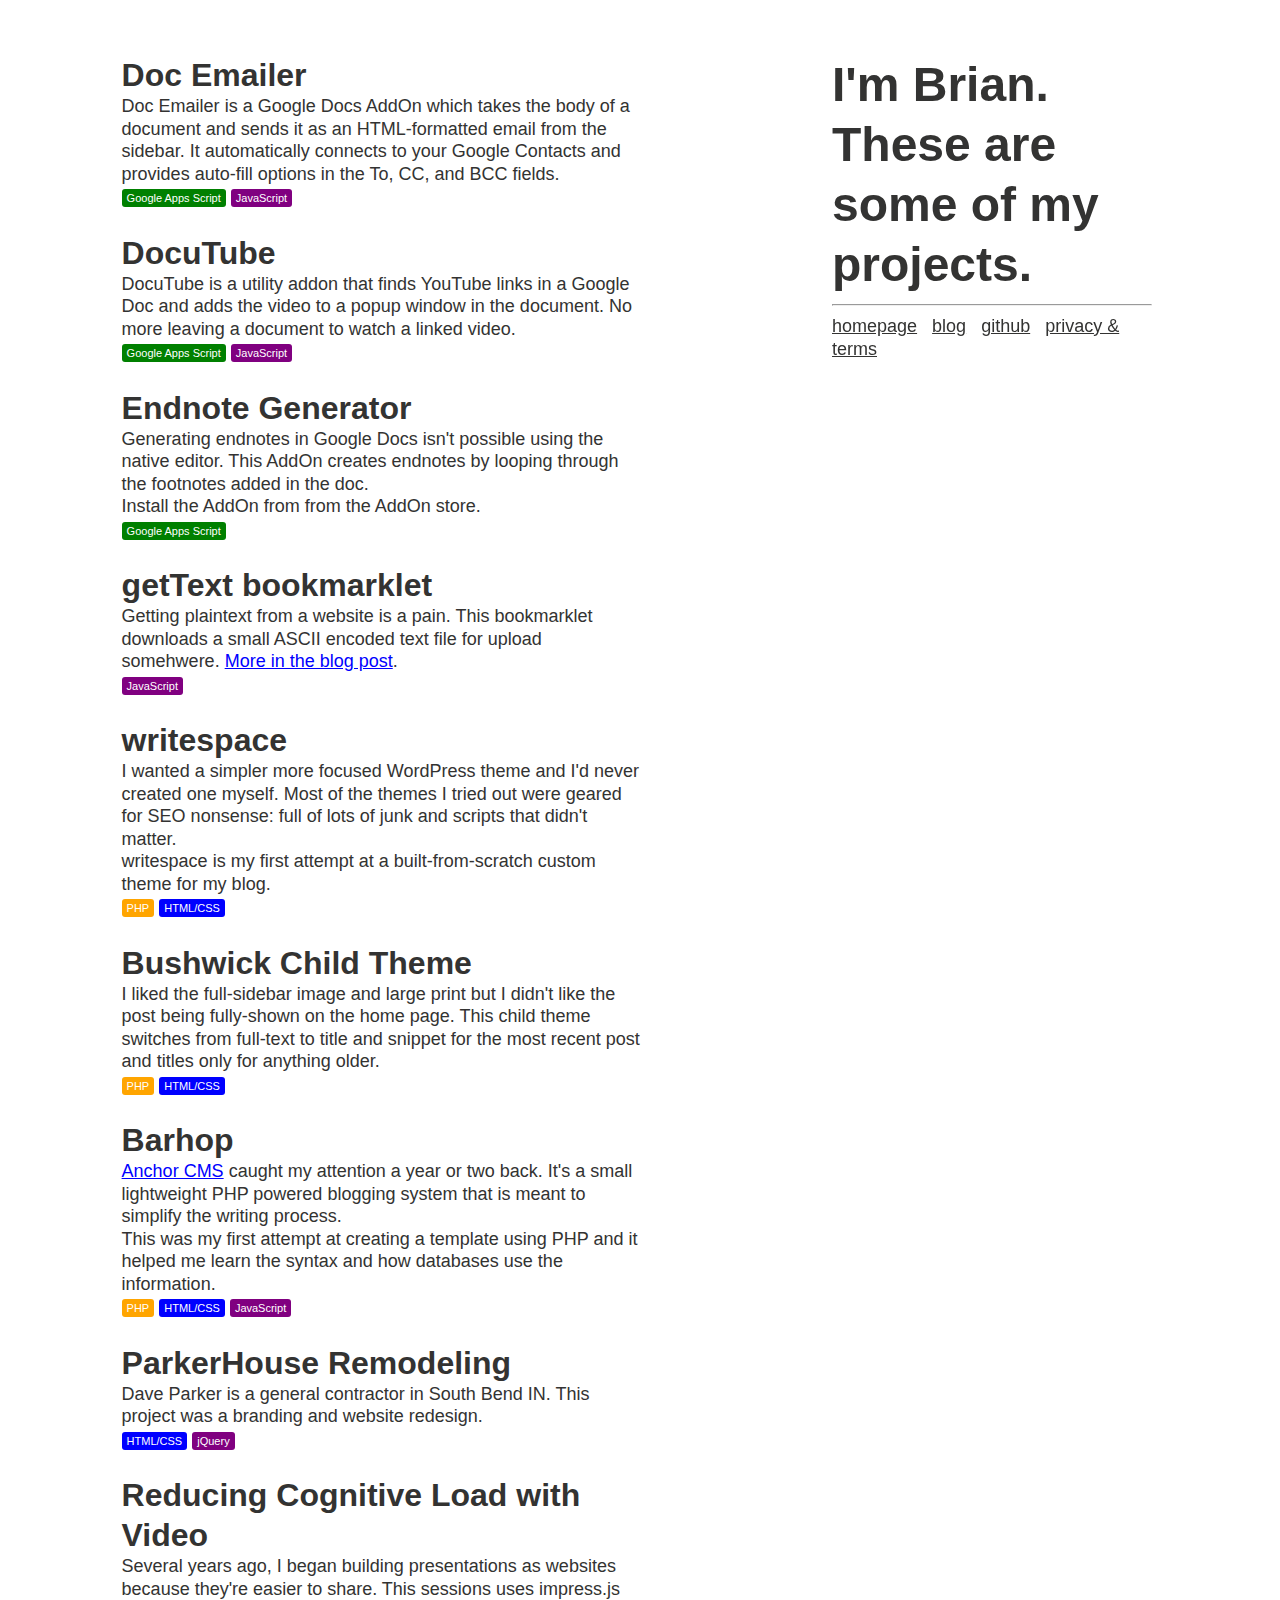
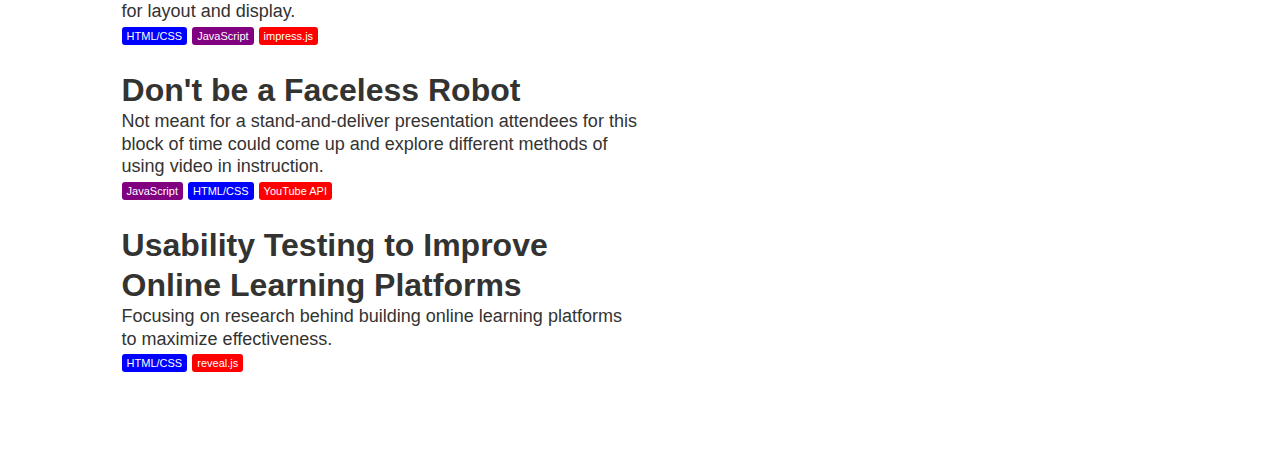
<file: index.html>
<!DOCTYPE html>
<html lang="en-US">
  <head>
    <meta charset="UTF-8" />
    <meta name="viewport" content="width=device-width" initial-scale="1" />
    <meta name="keywords" content="Brian E. Bennett  Brian Bennett  bennettscience  educator  speaker  writer" />
    <meta name="author" content="Brian E. Bennett" />
    <meta name="description" content="Brian Bennett is an educator in South Bend  IN." />
    <title>Brian E. Bennett | Educator</title>
    <link rel="stylesheet" type="text/css" media="screen" href="assets/style.css" />
    <link rel="shortcut icon" href="http://www.ohheybrian.com/favicon.ico?v=2" type="image/x-icon">
  </head>

  <body>
    <div id="container">
      <div id="primary">
        <ul>
          <li><a class="headline" href="http://blog.ohheybrian.com/doc-emailer">Doc Emailer</a>
            <div class="desc">
              <p><b>Doc Emailer</b> is a Google Docs AddOn which takes the body of a document and sends it as an HTML-formatted email from the sidebar. It automatically connects to your Google Contacts and provides auto-fill options in the To, CC, and BCC fields.</p>
              <span class="gas">Google Apps Script</span> <span class="js">JavaScript</span>
            </div>
          </li>
          <li><a class="headline" href="http://blog.ohheybrian.com/docutube">DocuTube</a>
            <div class="desc">
              <p><b>DocuTube</b> is a utility addon that finds YouTube links in a Google Doc and adds the video to a popup window in the document. No more leaving a document to watch a linked video.</p>
              <span class="gas">Google Apps Script</span> <span class="js">JavaScript</span>
            </div>
          </li>
          <li><a class="headline" href="http://dev.ohheybrian.com/endnotes">Endnote Generator</a>
          <div class="desc">
            <p>Generating endnotes in Google Docs isn't possible using the native editor. This AddOn creates endnotes by looping through the footnotes added in the doc.</p>
            <p>Install the AddOn from from the AddOn store.</p>
            <span class="gas">Google Apps Script</span>
          </div>
          </li>
          <li><a class="headline" href="http://dev.ohheybrian.com/getText/">getText bookmarklet</a>
            <div class="desc">Getting plaintext from a website is a pain. This bookmarklet downloads a small ASCII encoded text file for upload somehwere. <a href="http://blog.ohheybrian.com/2015/12/updating-the-gettext-extension/">More in the blog post</a>.</div>
            <span class="js">JavaScript</span>
          </li>
          <li><a class="headline" href="https://github.com/bennettscience/writespace">writespace</a>
            <div class="desc">
              <p>I wanted a simpler  more focused WordPress theme and I'd never created one myself. Most of the themes I tried out were geared for SEO nonsense: full of lots of junk and scripts that didn't matter.</p>
              <p><b>writespace</b> is my first attempt at a built-from-scratch custom theme for my blog.</p>
              <span class="php">PHP</span>  <span class="html">HTML/CSS</span>
            </div>
          </li>
          <li><a class="headline" href="https://github.com/bennettscience/bushwick-child">Bushwick Child Theme</a>
            <div class="desc">
              <p>I liked the full-sidebar image and large print  but I didn't like the post being fully-shown on the home page. This child theme switches from full-text to title and snippet for the most recent post and titles only for anything older.</p>
              <span class="php">PHP</span>  <span class="html">HTML/CSS</span>
            </div>
          </li>
          <li><a class="headline" href="http://ohheybrian.com/anchor">Barhop</a>
            <div class="desc">
              <p><a href="http://anchorcms.com/">Anchor CMS</a> caught my attention a year or two back. It's a small  lightweight PHP powered blogging system that is meant to simplify the writing process.</p>
              <p>This was my first attempt at creating a template using PHP and it helped me learn the syntax and how databases use the information.</p>
              <span class="php">PHP</span>  <span class="html">HTML/CSS</span>  <span class="js">JavaScript</span>
            </div>
          </li>
          <li><a class="headline" href="http://dev.ohheybrian.com/parkerhouse">ParkerHouse Remodeling</a>
            <div class="desc">
              <p>Dave Parker is a general contractor in South Bend  IN. This project was a branding and website redesign.</p>
              <span class="html">HTML/CSS</span> <span class="js">jQuery</span>
            </div>
          </li>
          <li><a class="headline" href="http://slides.ohheybrian.com/cognitive">Reducing Cognitive Load with Video</a>
            <div class="desc">
              <p>Several years ago, I began building presentations as websites because they're easier to share. This sessions uses impress.js for layout and display.</p>
              <span class="html">HTML/CSS</span> <span class="js">JavaScript</span>  <span class="other">impress.js</span>
            </div>
          </li>
          <li><a class="headline" href="http://slides.ohheybrian.com/robot">Don't be a Faceless Robot</a>
            <div class="desc">
              <p>Not meant for a stand-and-deliver presentation  attendees for this block of time could come up and explore different methods of using video in instruction.</p>
              <span class="js">JavaScript</span>  <span class="html">HTML/CSS</span> <span class="other">YouTube API</span>
            </div>
          </li>
          <li><a class="headline" href="http://slides.ohheybrian.com/usability">Usability Testing to Improve Online Learning Platforms</a>
            <div class="desc">
              <p>Focusing on research behind building online learning platforms to maximize effectiveness.</p>
              <span class="html">HTML/CSS</span>  <span class="other">reveal.js</span>
            </div>
          </li>
        </ul>
      </div><!-- primary -->
      <div id="sidebar">
        <h1>I'm Brian. These are some of my projects.</h1>
        <hr/>
        <a href="http://ohheybrian.com">homepage</a>
        <a href="http://blog.ohheybrian.com">blog</a>
        <a href="http://www.github.com/bennettscience">github</a>
        <a href="http://dev.ohheybrian.com/privacy">privacy & terms</a>
      </div>
    </div><!-- home container -->
  </body>
</html>
</file>
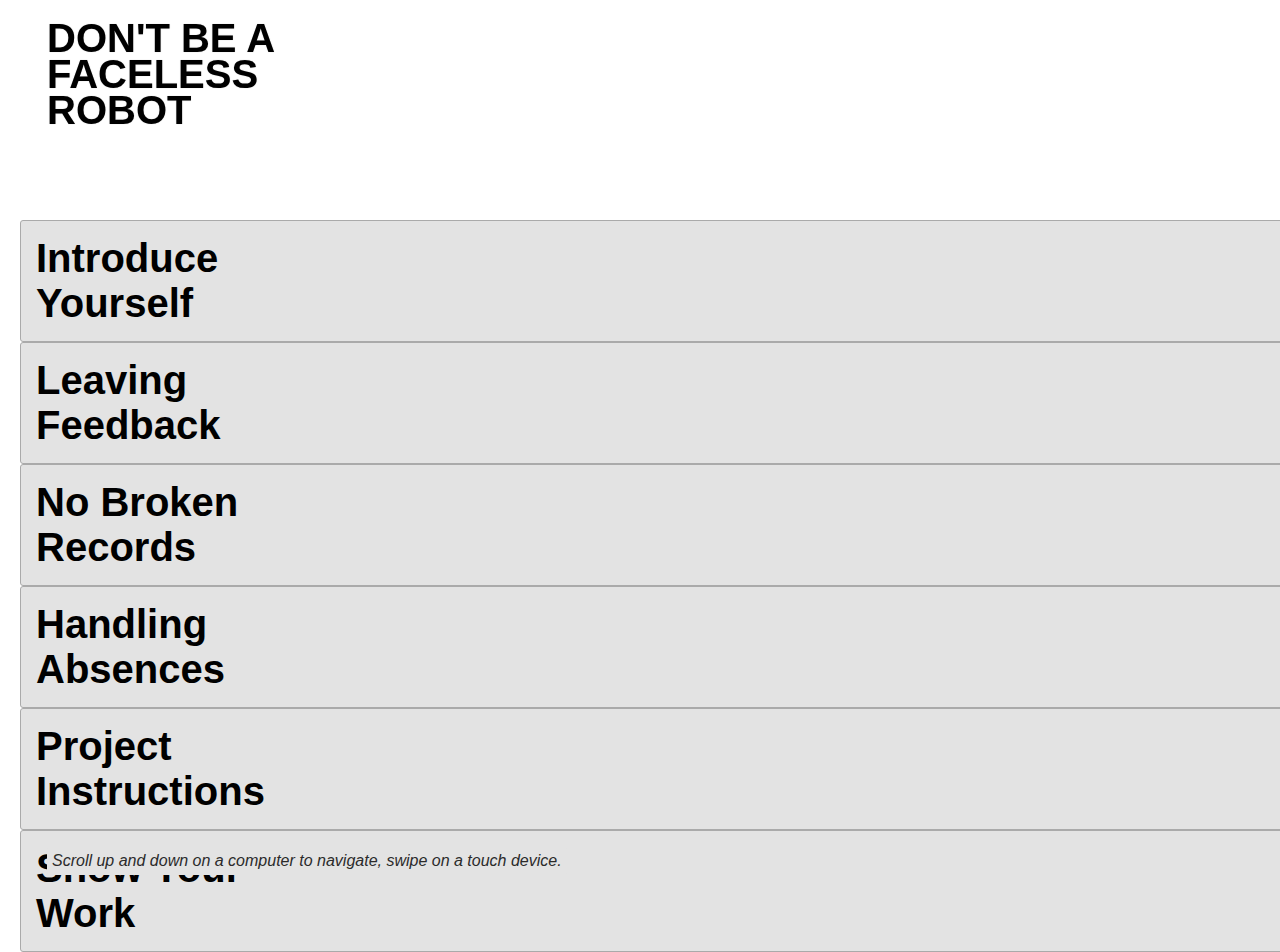
<file: olc/index.html>
<!--This document is the content for a teaching and learning sessions
    at the Online Learning Consortium 2014 Annual Conference. All sources,
    scripts, and content is CC-BY-SA-NC 3.0.
    
    Created by Brian E. Bennett
    www.ohheybrian.com
    -->
<!doctype html>
    <head>
	<title>Don't Be a Faceless Robot</title>
        <script src="http://ajax.googleapis.com/ajax/libs/jquery/1.11.1/jquery.min.js"></script>
        <script src="js/jquery.mousewheel.js"></script>
        <script src="js/bigtext.js"></script>
	<script src="js/backstretch.js"></script>
	<script src="js/jquery-ui.min.js"></script>
	<script type="text/javascript" src="https://www.youtube.com/iframe_api"></script>
	<link rel="stylesheet" type="text/css" href="style.css" />
    </head>
    <body>
            <div id="headline">
                <h1>don't be a</h1>
                <h1>faceless</h1>
                <h1>robot</h1>
            </div>
            <div id="page-wrap">
                <article class="post">
			<div class="title"><h1>Introduce Yourself</h1></div>
			<div class="content">
				<div class="text">
					<p>Teachers have a unique opportunity each year - you get new students!</p>
					<p>While great, it takes time to get to know one another. Consider recording a short "this is me" video to give to your students to introduce yourself. It doesn't have to be fancy, but it starts the relationship-building process immediately.</p>
					<h2>From the creator:</h2>
					<i>When I was a student in this class, I was very bored and I had to memorize everything... So I decided to studied more about how to teach more effective and experience it in the classroom. I believe that this course (Aesthetics and Art History) is the most important course for freshman in architecture school and it should be blended in order to be more effective. My students and I would have time in class to discuss and debate together instead of been passive and just listening.</i>
				</div>
				<div id="player3"></div>
			</div>
                </article>
		<article class="post">
			<div class="title"><h1>Leaving Feedback</h1></div>
			<div class="content">
				<div class="text">
					<p>Videos can be more than direct instruction. Currently, how do you give feedback on assignments?</p>
					<p>It takes a lot of time, right?</p>
					<p>Video can be used to give direct feedback to the student because it communicates areas of improvement more effectively than written feedback alone.</p>
					<h2>From the creator:</h2>
					<i>Giving feedback on writing isn't easy to do in snippets on the margins. I need to sit down and conference with my students, but I don't always have time to do that in class. Recording a short video lets me elaborate on feedback in addition to leaving notes. An added bonus is that students can listen to the feedback multiple times during the revision process.</i>
				</div>
				<div class="media">
				    <iframe class="tscplayer_inline embeddedObject" name="tsc_player" scrolling="no" frameborder="0" type="text/html" style="overflow:hidden;" src="http://www.screencast.com/users/TechSmithEDU/folders/Video Examples/media/83e269cf-029a-469d-aafe-4074c54905ad/embed" height="446" width="640" webkitallowfullscreen mozallowfullscreen allowfullscreen></iframe> 
				</div>
				<!-- <div id="player2"></div> -->
			</div>
                </article>
                <article class="post">
			<div class="title"><h1>No Broken Records</h1></div>
			<div class="content">
				<div class="text">
					<p>Have you ever repeated yourself, answering the same question multiple times?</p>
					<p>If you've got an iPad, you can use a whiteboard app to record the answer <i>once</i>, and then share it out so other students can benefit.</p>
					<p>Make sure you record the discussion as well! Don't stop with the answer. Hearing follow-up conversation can help clarify confusing points.</p>
					<h2>From the creator:</h2>
					<i>I use videos so people can see and hear the human side of the tech department, because I want teachers to develop a connection with me, not a user manual, and so I can model the type of digital media creation I want my teachers to explore.</i>
				</div>
				<div id="player4"></div>
			</div>
                </article>
		<article class="post">
			<div class="title"><h1>Handling Absences</h1></div>
			<div class="content">
				<div class="text">
					<p>Plannning for an absence is harder work than planning for a normal class. How do you leave clear instructions?</p>
					<p>With a video, students get the instructions from <b>you</b>, not from an explanation sheet. They hear your voice, your inflection, and your description as they normally would.</p>
					<p>After a five-minute description, they can jump right into working, which means the time is more productive.</p>
					<h2>From the creator:</h2>
					<i>Teacher-produced screencasts help my students make progress regardless of where I am physically located. I can be a few feet or a few hundred miles away from the classroom and still have an impact on the learning taking place. I like to call it "outsource yourself to yourself" since only you can make the best clone of yourself for every student!</i>
				</div>
				<div id="player5"></div>
			</div>
		</article>
                <article class="post">
			<div class="title"><h1>Project Instructions</h1></div>
			<div class="content">
				<div class="text">
				    <p>Activities, projects, and labs take up a lot of class time with instructions. You need to give safety information, background, and expectations. Then, you end up answering those same questions as students work through the task.</p>
				    <p>Many times, this introductory information can be done with a video. Students get the instructions quickly and concisely and can refer back to it as often as they need to.</p>
				    <h2>From the creator:</h2>
				    <i>Using videos gives students more independence in lab and allows them to optimize the time they have available.  The video may give details about the lab challenge and/or instruction on how to use unfamiliar equipment. They can refer back to it as needed while performing the lab instead of having to wait for me to make it to their station to answer questions.</i>
				</div>
				<div id="player6"></div>
			</div>
		</article>
		<article class="post">
			<div class="title"><h1>Show Your Work</h1></div>
			<div class="content">
				<div class="text">
					<p>Using a webcam (or picture in picture) is a great way to reinforce your role as the instructor for your content.</p>
					<p>Remember, if you teach a purely online course, you may never meet your students face to face. An introduction video is a great way to begin building a relationship, but including your image in instruction can carry more weight than a video with no image. A significant amount of communication is non-verbal, and your students miss out on that if they can't see you.</p>
					<p>With most video editors, you can remove the webcam video if it's in the way or distracting. Give it a try with one of your next videos and ask your students which they prefer.</p>
					<h2>From the creator:</h2>
					<i>I've always made videos with the webcam because my students told me they preferred it that way. It helps us form connections quickly in class, and adds a personal touch to what would otherwise be stale instruction.</i>
				</div>
				<div id="player1"></div>
			</div>
                </article>
            </div>
	    <div class="tooltip">
		<i>Scroll up and down on a computer to navigate, swipe on a touch device.</i>
	    </div>
        <script>
	// Lines up text for the title based on the container width
	// Source https://github.com/zachleat/BigText
        $('#headline').bigtext();
	
	// Fixed background on mobile
	// Source http://srobbin.com/jquery-plugins/backstretch/
	$.backstretch('robots.png');
	
	var players = {};
	
	var YT_ready = (function() {
	    $(".title > iframe[id]").each(function() {
		var identifier = this.id;
		console.log(identifier);
		var frameID = getFrameID(identifier);
		if (frameID) {
		    players[frameID] = new YT.Player(frameID, {
			events: {
			    "onReady": crateYTEvent(frameID, identifier)
			}
		    });
		    console.log(frameID);
		}
	    });
	});
	
	function createYTEvent(frameID, identifier) {
	    return function (event) {
		var player = players[frameID];
		var the_div = $('#'+identifier).parent();
		the_div.chidren('.title').click(function() {
		    var $this = $(this);
		    if (the_div.hasClass('active')) {
			player.playVideo();
		    }
		});
	    }
	}
	
	function onYouTubePlayerAPIReady() {YT_ready(true)}
	// Set up YouTube video array
	// All videos to include on the page
	// Each player needs a unique video ID for the API to work correctly
	var playerInfoList = [
			      {id:'player1',videoId:'5mOl4Q0_JBo'},
			      {id:'player2',videoId:'VOID'},
			      {id:'player3',videoId:'JdFou87ty6I'},
			      {id:'player4',videoId:'3djvdn6hGYI'},
			      {id:'player5',videoId:'RYnRxxgjA30'},
			      {id:'player6',videoId:'EqPQXpTJumQ'}
	];
	
	// Check for information stored in the array
	// If there is no valid video data, stop the script
	function onYouTubeIframeAPIReady() {
	    if (typeof playerInfoList === 'undefined') {
		return;
	    }
	    for(var i = 0; i < playerInfoList.length;i++) {
		var curplayer = createPlayer(playerInfoList[i]);
	    }
	}
	
	// If there is data stored, create a new YouTube player with the API and stored data
	var player;
	function createPlayer(playerInfo) {
	    return new YT.Player(playerInfo.id, {
		videoId: playerInfo.videoId
	    });
	}

	// Wraps HTML elements in a table row layout for horizontal scrolling
	$(document).ready(function() {
		$("#page-wrap").wrapInner("<table cellspacing='30'><tr>");
		$(".post").wrap("<td></td>");
		$("body").mousewheel(function(event, delta) {
			this.scrollLeft -= (delta * 30);
			event.preventDefault();
		});   
	});
	
	// Controls display of content block and scrolling
	$(".title").click(function() {
	    var clickedPost = $(this).parent();
	    //$('.post').not($(this).parent()).removeClass('active');
	    clickedPost.toggleClass('active', 500);
	});
	
	// Show the navigation tooltip when scrolled all the way to the left
	// Automatically hides once the user begins scrolling
	$(window).bind("scroll",function() {
	    if ($(this).scrollLeft() > 10) {
		$(".tooltip").fadeOut();
	    } else {
		$(".tooltip").fadeIn();
	    }
	})
        </script>
    </body>
</html>'
</file>
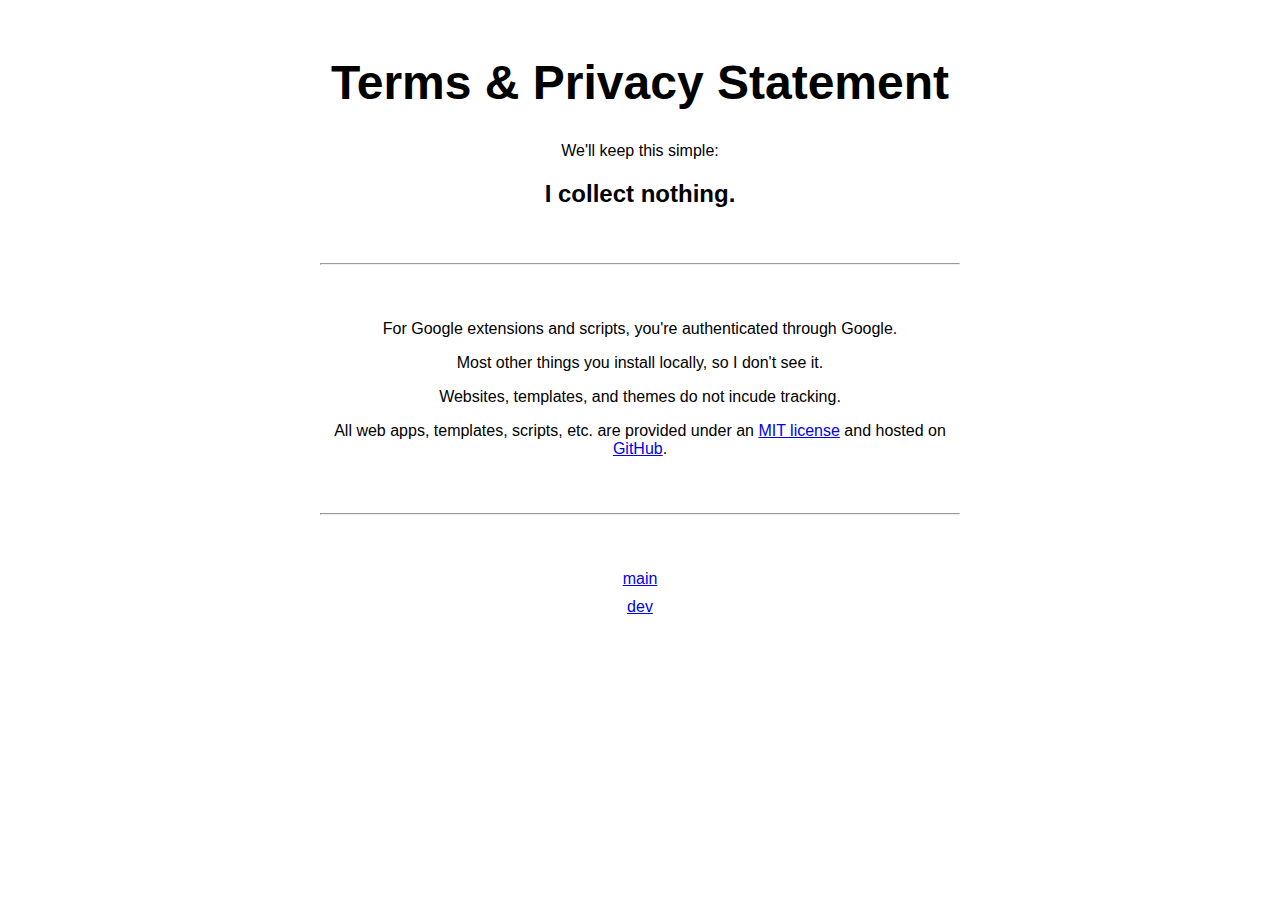
<file: privacy/index.html>
<!DOCTYPE html>
<html>
  <head>
    <meta charset="utf-8" />
    <meta name="viewport" content="width=device-width" initial-scale="1" />
    <title>Privacy policies</title>
    <style type="text/css">
      html,body {
        margin:0;
        padding:0;
        width:100%;
      }
      #wrap {
        width:50%;
        margin:55px auto 0;
      }
      .section {
        display:relative;
        margin:55px 0;
        width:100%;
        text-align:center;
        font-family:Arial,Helvetica,sans-serif;
      }
      .section h1 {
        font-size:48px;
        font-weight:800;
      }
      #foot a {
        display:block;
        margin:10px 0;
      }
    </style>
  </head>
  <body>
    <div id="wrap">
      <div class="section">
        <h1>Terms & Privacy Statement</h1>
        <p>We'll keep this simple:</p>
        <h2>I collect nothing.</h2>
      </div>
      <hr />
      <div class="section">
        <p>For Google extensions and scripts, you're authenticated through Google.</p>
        <p>Most other things you install locally, so I don't see it.</p>
        <p>Websites, templates, and themes do not incude tracking.</p>
        <p>All web apps, templates, scripts, etc. are provided under an <a href="https://opensource.org/licenses/MIT">MIT license</a> and hosted on <a href="https://github.com/bennettscience">GitHub</a>.</p>
      </div>
      <hr />
      <div class="section" id="foot">
        <a href="http://ohheybrian.com">main</a>
        <a href="http://dev.ohheybrian.com">dev</a>
      </div>
    </div>
  </body>
</html>
</file>
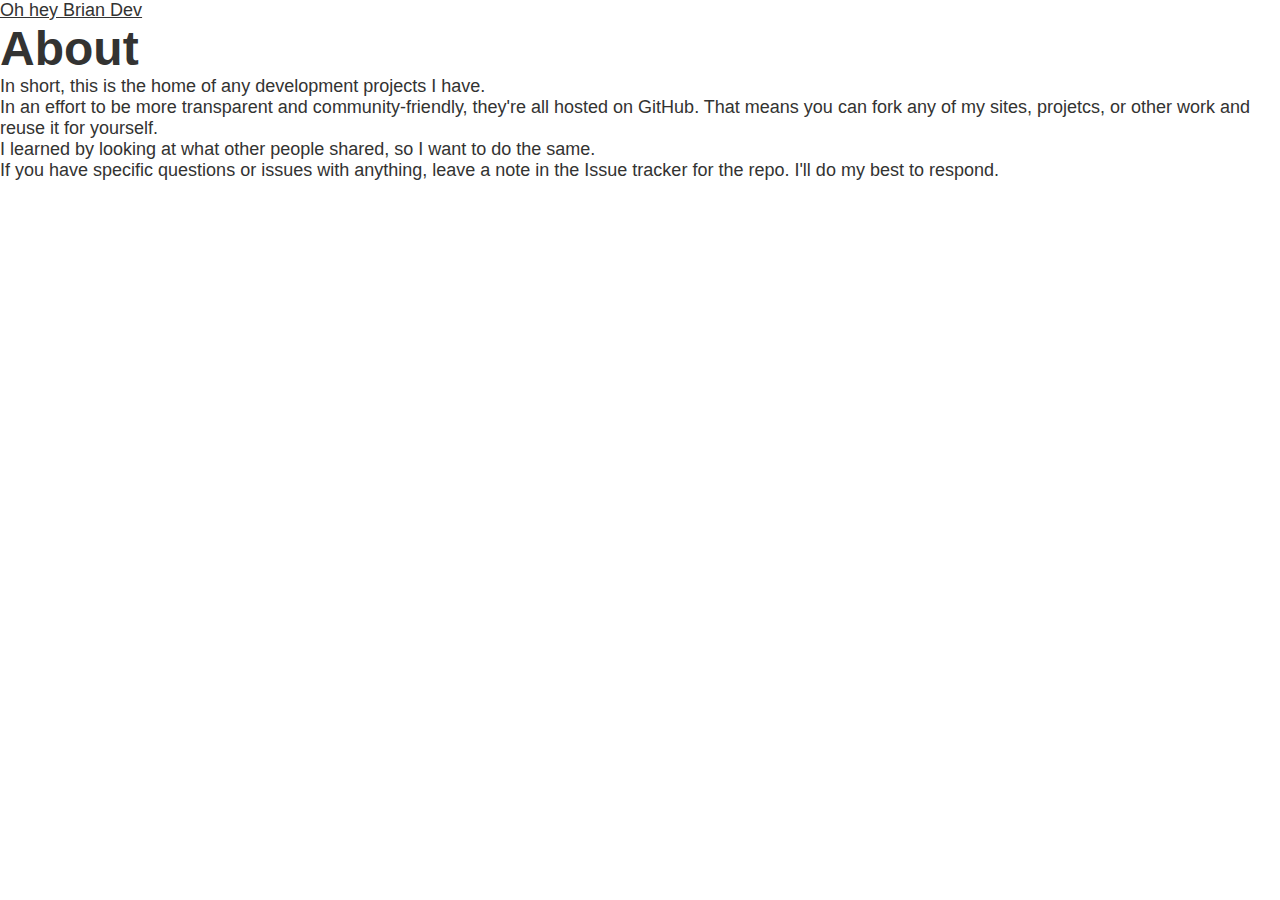
<file: assets/about.html>
<!DOCTYPE html>
<html lang="en-US">
  <head>
    <!-- Meta -->
    <meta http-equiv="Content-Type" content="text/html; charset="UTF-8">
    <meta name="viewport" content="width=device-width" initial-scale="1">
    <meta name="generator" content="Anchor CMS">
    <!-- Page Title -->
    <title>Dev Oh Hey Brian | Brian E. Bennett | Educator</title>
    <!-- Asset Links -->
    <link href="style.css" media="screen" rel="stylesheet" type="text/css" />
    <link rel="shortcut icon" href="http://www.ohheybrian.com/favicon.ico?v=2" type="image/x-icon" />
    <link href='http://fonts.googleapis.com/css?family=Merriweather:300,400,900|Open+Sans:400,700,800' rel='stylesheet' type='text/css'>
  </head>
  
  <body>
    <header class="header">
      <div id="blog-title">
	<a href="../index.html">Oh hey Brian Dev</a>
      </div>
    </header><!-- header -->
    <div name="post">
        <div class="post-container">
            <div class="featured" id="about">
                <div class="title">
                    <h1>About</h1>
                </div>
            </div> <!-- featured image -->
            <div class="the-post">
                <div class="content-container">
		  <p>In short, this is the home of any development projects I have.</p>
		  <p>In an effort to be more transparent and community-friendly, they're all hosted on GitHub. That means you can fork any of my sites, projetcs, or other work and reuse it for yourself.</p>
		  <p>I learned by looking at what other people shared, so I want to do the same.</p>
		  <p>If you have specific questions or issues with anything, leave a note in the Issue tracker for the repo. I'll do my best to respond.</p>
                </div>
            </div>
        </div>
    </div>

    <!-- jQuery -->
    <script src="http://ajax.googleapis.com/ajax/libs/jquery/1.11.1/jquery.min.js"></script>
  </body>
</html>
</file>
<file: olc/style.css>
/* This was created for the Online Learning Consortium's 2014 Annual Conference.
 * Partnering HTML is available for forking, modification and reuse
 * at http://bennettscience.github.io/olc
 *
 * Brian E. Bennett - 2014
 * www.ohheybrian.com
*/

* {
  margin: 0;
  padding: 0;
}
body {
  font-size: 62.5%; 
  font-family: 'Lucida Grande', Helvetica, sans-serif;
  color: #999; 
  padding: 20px;
  overflow-x:hidden;
  width:3000px;
}
tr {
  vertical-align: top;
}
#headline {
  position:fixed;
  left:47px;
  width:380px;
  font-family:'Arvo',serif;
  line-height:0.90;
  text-transform: uppercase;
  text-shadow: 0 0 1px hsla(0, 0%, 30%, 0.4);
}
#page-wrap {
  position:relative;
  top:200px;
}
.post {
  padding:15px;
  border:1px solid #aaa;
  border-radius: 3px;
  background-color:#e3e3e3;
  width:auto;
}
.post .title {
  cursor: pointer;
  width:300px !important;
}
.post .content {
  display:none;
}
.post .content .text {
  width:270px;
  display:inline-block;
  position:relative;
  left:0;
  vertical-align: top;
  margin:10px;
}
.post .content .media {
  display:inline-block;
  position:relative;
  width:auto;
  margin:10px;
  left:0;
}
.active {
  margin-top:-240px;
  width:960px;
}
/* Shows the content div rather than toggling with jQuery */
.active > .content {
  display:block;
}
p {
  font-size: 1rem; 
  margin: 0 0 15px 0;
  color:#2b2b2b;
}
i {
  font-size: 1rem;
  color:#2b2b2b;
  font-style: italic;
}
h1 {
  font-family: Sans-serif; 
  font-size: 4.0em;
  color: #000;
}
h2 {
  font-family: Sans-serif; 
  font-size: 3.0em;
  letter-spacing: -1px; 
  color: #333; 
}
/* This overrides certain elements of the backstretch.js script
 * because my image is't a high enough resolution.
 * If you're using a hi-res image, you can remove this block.
 */
.backstretch img {
  width:681px !important;
  height:auto !important;
  top:0 !important;
  left:25% !important;
}
.tooltip {
  position:fixed;
  padding:5px;
  border-radius:3px;
  background-color:#e3e3e3;
  bottom:25px;
  left:47px;
}
</file>
<file: assets/style.css>
/*
dev.ohheybrian.com
Brian E. Bennett - 2015
Fork at http://bennettscience.github.io
License: GNU General Public License


/* ----------------------------------------------------------- */
/* Reset
-------------------------------------------------------------- */
/* http://meyerweb.com/eric/tools/css/reset/
   v2.0 | 20110126
   License: none (public domain)
*/
html,
body,
div,
span,
applet,
object,
iframe,
h1,
h2,
h3,
h4,
h5,
h6,
p,
blockquote,
pre,
a,
abbr,
acronym,
address,
big,
cite,
code,
del,
dfn,
em,
img,
ins,
kbd,
q,
s,
samp,
small,
strike,
strong,
sub,
sup,
tt,
var,
b,
u,
i,
center,
dl,
dt,
dd,
ol,
ul,
li,
fieldset,
form,
label,
legend,
table,
caption,
tbody,
tfoot,
thead,
tr,
th,
td,
article,
aside,
canvas,
details,
embed,
figure,
figcaption,
footer,
header,
hgroup,
menu,
nav,
output,
ruby,
section,
summary,
time,
mark,
audio,
video {
  margin: 0;
  padding: 0;
  border: 0;
  vertical-align: baseline;
  font: inherit;
  font-size: 100%;
  color:#333332;
  /* height: 100%; */
}
/* HTML5 display-role reset for older browsers */
article,
aside,
details,
figcaption,
figure,
footer,
header,
hgroup,
menu,
nav,
section {
  display: block;
}
html {
  margin: 0;
  padding: 0;
  font-size: 62.5%;
  /* Corrects text resizing oddly in IE6/7 when body font-size is set using em units http://clagnut.com/blog/348/#c790 */

  -webkit-text-size-adjust: 100%;
  /* Prevents iOS text size adjust after orientation change, without disabling user zoom */

  -ms-text-size-adjust: 100%;
  /* www.456bereastreet.com/archive/201012/controlling_text_size_in_safari_for_ios_without_disabling_user_zoom/ */

}
ol,
ul {
  list-style: none;
}
blockquote,
q {
  quotes: none;
}
blockquote:before,
blockquote:after,
q:before,
q:after {
  content: '';
  content: none;
}
blockquote p {
  font-family:'Open Sans',sans-serif;
  font-weight: 400;
  font-size:28px;
  color: #565656 !important;
  text-align: center;
}
.pullquote {
    margin: 45px -100px;
    border: 0;
    text-align:center;
    font-family:'Open Sans', sans-serif !important;
    font-size:28px;
    font-size:2.8rem;
    font-weight: 700;
}

code,
kbd,
tt,
var {
  font: 15px Monaco, Consolas, "Andale Mono", "DejaVu Sans Mono", monospace;
}

sup,
sub {
  font-size: 75%;
  height: 0;
  line-height: 0;
  position: relative;
  vertical-align: baseline;
}
sup {
  bottom: 1ex;
}
sub {
  top: .5ex;
}
small {
  font-size: 75%;
}
big {
  font-size: 125%;
}
figure {
  margin: 0;
}
table {
  margin: 0 0 1.5em;
  width: 100%;
}
th {
  font-weight: bold;
}
button,
input,
select,
textarea {
  font-size: 100%;
  /* Corrects font size not being inherited in all browsers */

  margin: 0;
  /* Addresses margins set differently in IE6/7, F3/4, S5, Chrome */

  vertical-align: baseline;
  *vertical-align: middle;
  /* Improves appearance and consistency in all browsers */

}
button,
input {
  line-height: normal;
  /* Addresses FF3/4 setting line-height using !important in the UA stylesheet */

  *overflow: visible;
  /* Corrects inner spacing displayed oddly in IE6/7 */

  -webkit-appearance: button;
  /* Corrects inability to style clickable 'input' types in iOS */

  font-size: 12px;
  font-size: 1.4rem;
  line-height: 1;
  padding: 1.12em 1.5em 1em;
  text-shadow: 0 1px 0 rgba(255, 255, 255, 0.8);
}

input[type="search"] {
  -webkit-appearance: textfield;
  /* Addresses appearance set to searchfield in S5, Chrome */

  -moz-box-sizing: content-box;
  -webkit-box-sizing: content-box;
  /* Addresses box sizing set to border-box in S5, Chrome (include -moz to future-proof) */

  box-sizing: content-box;
}
input[type="search"]::-webkit-search-decoration {
  /* Corrects inner padding displayed oddly in S5, Chrome on OSX */

  -webkit-appearance: none;
}
button::-moz-focus-inner,
input::-moz-focus-inner {
  /* Corrects inner padding and border displayed oddly in FF3/4 www.sitepen.com/blog/2008/05/14/the-devils-in-the-details-fixing-dojos-toolbar-buttons/ */

  border: 0;
  padding: 0;
}
input[type=text],
input[type=email],
textarea {
  color: #888888;
  border: 1px solid #dddddd;
  font-family:'Merriweather', sans-serif;
  font-weight:300;
  width:100%;
}
input[type=text]:focus,
input[type=email]:focus,
textarea:focus {
  color: #101010;
}
input[type=text],
input[type=email] {
  padding: 3px;
}
textarea {
  overflow: auto;
  /* Removes default vertical scrollbar in IE6/7/8/9 */

  vertical-align: top;
  /* Improves readability and alignment in all browsers */

  height:65px;
}
/*
/* PAGE STYLES
*/

body,
button,
input,
select {
  padding: 0;
  margin: 0;
  font-size: 24px;
  font-size: 1.8rem;
  height:100%;
}

/*
/* BODY CONTENT
*/
body {
  font-family:sans-serif;
}
h1 {
  font-size:48px;
  font-weight:800;
}
h2 {
  font-size:32px;
  font-weight:700;
}
#container {
  width:90%;
  margin:0 auto;
  line-height:1.25;
}

#primary {
  position:relative;
  width:45%;
  margin:55px 5%;
  float:left;
  font-family:Arial, sans-serif;
}
#primary a {
  text-decoration: none;
}
#primary a:hover {
  text-decoration:underline;
}
#primary li {
  margin:0 0 25px 0;
}
.desc a {
  text-decoration:underline !important;
  color:blue;
}
#sidebar {
  position:fixed;
  top:55px;
  right:10%;
  width:25%;
  /*border:1px solid red;*/
  font-family:sans-serif;
}

#sidebar a {
  margin-right:10px;
}
.headline {
  font-family:Arial,sans-serif;
  font-size:32px;
  font-weight:900;
}
/*
/* LANGUAGE SPANS
*/
span {
  font-size: 11px;
  font-family:Arial, sans-serif;
  padding:3px 5px;
  border-radius:3px;
  color:#fff;
}

.html {
  background-color:blue;
}

.gas {
  background-color:green;
}

.js {
  background-color:purple;
}

.php {
  background-color:orange;
}

.other {
  background-color:red;
}
</file>
